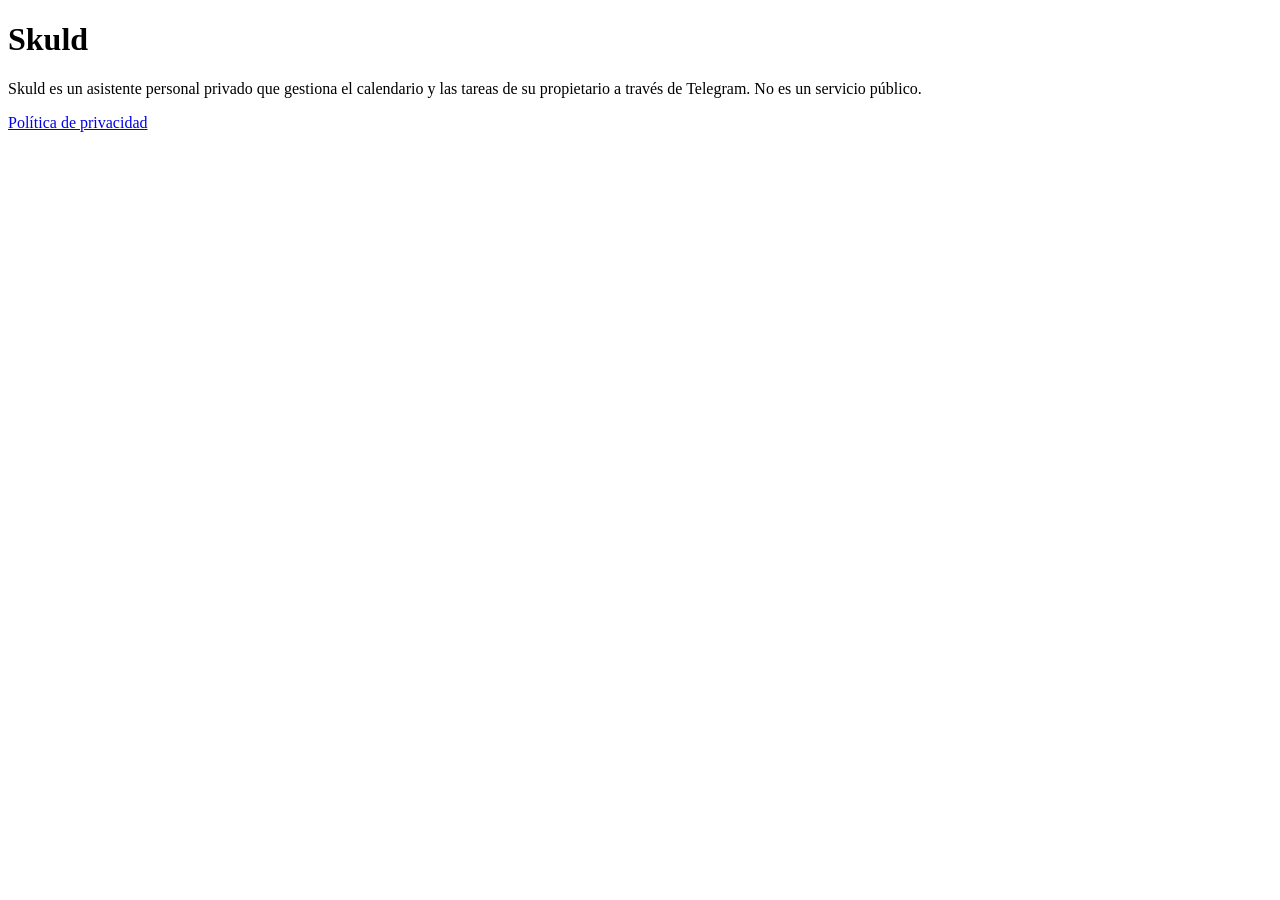
<file: index.html>
<!doctype html>
<html lang="es">
<head><meta charset="utf-8"><title>Skuld</title></head>
<body>
<h1>Skuld</h1>
<p>Skuld es un asistente personal privado que gestiona el calendario y las tareas de su propietario a través de Telegram. No es un servicio público.</p>
<p><a href="privacidad.html">Política de privacidad</a></p>
</body>
</html>
</file>
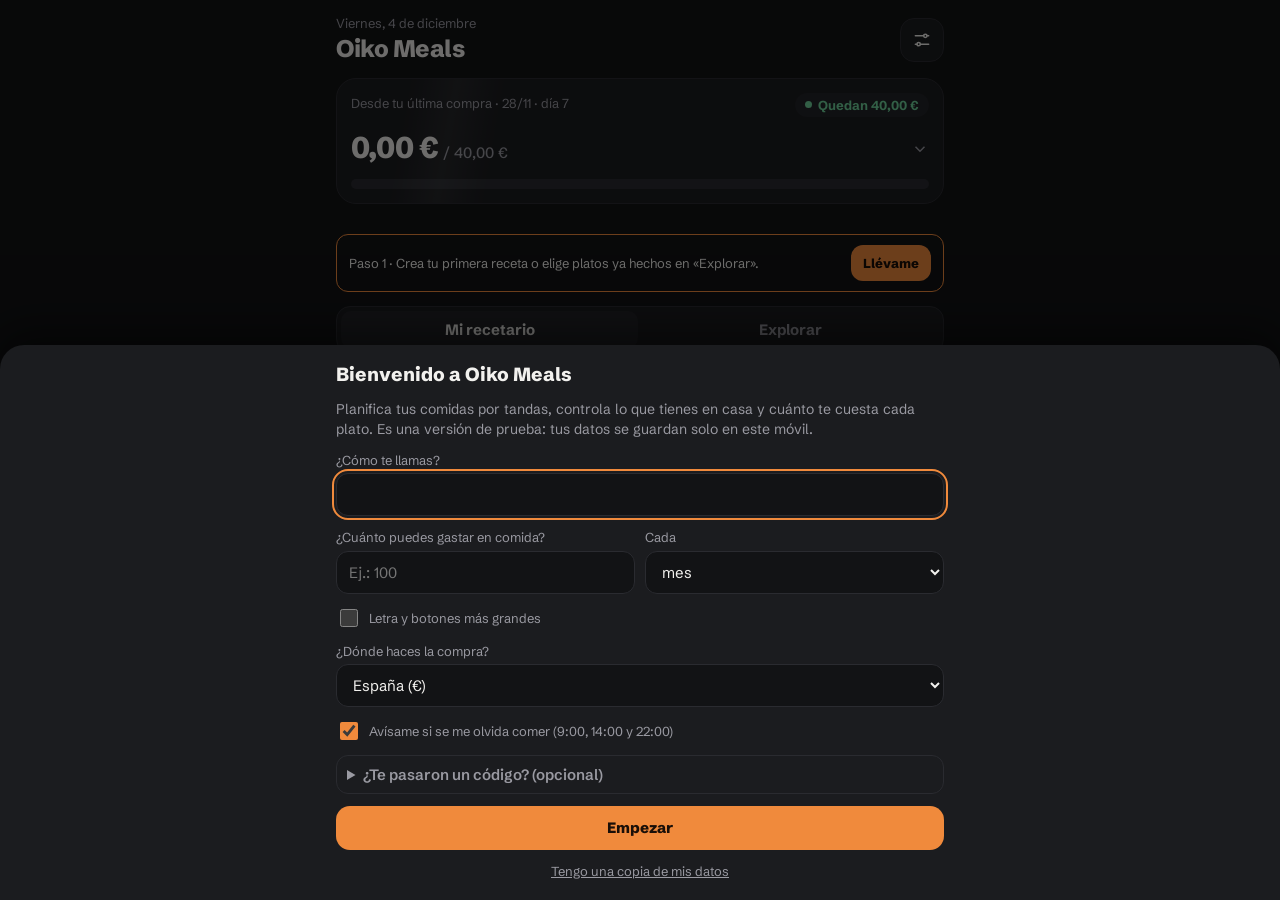
<file: tandas/index.html>
<!doctype html>
<html lang="es">
<head>
<meta charset="utf-8">
<meta name="viewport" content="width=device-width, initial-scale=1, viewport-fit=cover">
<meta name="theme-color" content="#121315">
<meta name="description" content="Planifica tu menú por tandas, controla tu despensa y cuánto te cuesta cada ración.">
<title>Oiko Meals</title>
<link rel="manifest" href="manifest.webmanifest">
<link rel="icon" href="icons/icon-192.png">
<link rel="apple-touch-icon" href="icons/icon-192.png">
<link rel="preconnect" href="https://fonts.googleapis.com">
<link rel="preconnect" href="https://fonts.gstatic.com" crossorigin>
<link rel="stylesheet" href="https://fonts.googleapis.com/css2?family=Schibsted+Grotesk:wght@400;500;600;700;800&family=JetBrains+Mono:wght@500&display=swap">
<link rel="stylesheet" href="app.css">
<script>try{var t=(JSON.parse(localStorage.getItem("tandas-v1")||"{}").theme)||"grafito";document.documentElement.dataset.theme=t;}catch(e){}</script>
</head>
<body>
<header class="top">
  <div class="wrap">
    <div class="bar-head">
      <div><small id="hoy"></small><h1>Oiko Meals</h1></div>
      <div class="head-actions">
        <button type="button" class="icon-btn ai" id="btn-ai" aria-label="Asistente">
          <svg viewBox="0 0 24 24" fill="none" stroke="currentColor" stroke-width="1.8" stroke-linecap="round" stroke-linejoin="round" aria-hidden="true"><path d="M12 3l1.8 4.6L18 9.4l-4.2 1.8L12 16l-1.8-4.8L6 9.4l4.2-1.8z"></path><path d="M19 15l.8 2 2 .8-2 .8-.8 2-.8-2-2-.8 2-.8z"></path></svg>
        </button>
        <button type="button" class="icon-btn" id="btn-settings" aria-label="Ajustes">
          <svg viewBox="0 0 24 24" fill="none" stroke="currentColor" stroke-width="1.8" stroke-linecap="round" aria-hidden="true"><path d="M4 7h10M18 7h2M4 17h2M10 17h10"></path><circle cx="16" cy="7" r="2"></circle><circle cx="8" cy="17" r="2"></circle></svg>
        </button>
      </div>
    </div>
    <button type="button" class="summary" id="summary" aria-expanded="false" aria-controls="details"></button>
    <div class="details" id="details" hidden></div>
  </div>
</header>

<main>
  <div class="wrap">
    <p class="guia" id="guia" hidden></p>
    <section id="v-recetas" class="view">
      <div class="segctl" role="group" aria-label="Recetario">
        <button type="button" id="seg-mine" aria-pressed="true">Mi recetario</button>
        <button type="button" id="seg-explore" aria-pressed="false">Explorar</button>
      </div>
      <input type="search" class="sel rsearch" id="rsearch" placeholder="Buscar receta o ingrediente…" aria-label="Buscar recetas" style="margin-top:12px;width:100%">
      <div class="chips" id="filters" style="margin-top:10px"></div>
      <div class="list" id="recipe-list" style="margin-top:12px"></div>
    </section>

    <section id="v-semana" class="view" hidden>
      <p class="lead">Ajusta los platos de la semana. Marca «Ya lo cociné» cuando prepares una tanda y «Comí» cuando te comas una o varias raciones.</p>
      <div class="stats" style="margin-top:12px">
        <button type="button" class="stat stat-btn" id="btn-eaten" aria-expanded="false" aria-controls="eaten-panel"><span>Lo que comes <i aria-hidden="true">▾</i></span><b id="s-consumo"></b></button>
        <button type="button" class="stat stat-btn" id="btn-compra"><span>Te falta comprar <i aria-hidden="true">›</i></span><b id="s-compra"></b></button>
        <div class="stat"><span>Te quedará en casa</span><b id="s-sobra"></b></div>
      </div>
      <div class="box eaten-panel" id="eaten-panel" hidden style="margin-top:8px"></div>
      <section class="card" id="snack-box" aria-label="Snacks y picoteo" style="margin-top:12px"></section>
      <div class="list" id="plan-list" style="margin-top:12px"></div>
    </section>

    <section id="v-lista" class="view" hidden>
      <p class="lead">Lo que falta para tu semana, ya descontado lo que tienes en casa y redondeado a paquetes. Márcalo al meterlo en el carro.</p>
      <div class="box" id="shop-list" style="margin-top:12px"></div>
    </section>

    <section id="v-despensa" class="view" hidden>
      <div class="segctl" role="group" aria-label="Despensa">
        <button type="button" id="seg-food" aria-pressed="true">Comida</button>
        <button type="button" id="seg-home" aria-pressed="false">Hogar</button>
      </div>
      <div class="inv-top"><input type="search" class="sel rsearch" id="isearch" placeholder="Buscar en tu despensa…" aria-label="Buscar en la despensa"><button type="button" class="btn" id="btn-inv-add">＋ Añadir</button></div>
      <p class="lead" id="desp-lead" style="margin-top:12px">Lo que tienes en casa para comer.</p>
      <div class="box" id="inv-list" style="margin-top:12px"></div>
    </section>
  </div>
</main>

<nav class="nav" aria-label="Navegación principal">
  <div class="wrap">
    <button type="button" class="tab" data-view="recetas" aria-current="page"><svg viewBox="0 0 24 24" fill="none" stroke="currentColor" stroke-width="2" stroke-linecap="round" aria-hidden="true"><path d="M5 4h11a3 3 0 0 1 3 3v13H8a3 3 0 0 1-3-3z"></path><path d="M9 9h6M9 13h4"></path></svg>Recetas</button>
    <button type="button" class="tab" data-view="semana"><svg viewBox="0 0 24 24" fill="none" stroke="currentColor" stroke-width="2" stroke-linecap="round" aria-hidden="true"><rect x="4" y="5" width="16" height="15" rx="2"></rect><path d="M4 10h16M9 3v4M15 3v4"></path></svg>Semana</button>
    <button type="button" class="fab" id="btn-scan" aria-label="Escanear ticket de la compra"><svg viewBox="0 0 24 24" fill="none" stroke="currentColor" stroke-width="2" stroke-linecap="round" stroke-linejoin="round" aria-hidden="true"><path d="M4 8V5h3M17 5h3v3M20 16v3h-3M7 19H4v-3"></path><path d="M8 10h8M8 14h5"></path></svg><span class="fab-l">Ticket</span></button>
    <button type="button" class="tab" data-view="lista"><svg viewBox="0 0 24 24" fill="none" stroke="currentColor" stroke-width="2" stroke-linecap="round" aria-hidden="true"><path d="M5 7h14l-1.5 11h-11z"></path><path d="M9 7a3 3 0 0 1 6 0"></path></svg>Lista</button>
    <button type="button" class="tab" data-view="despensa"><svg viewBox="0 0 24 24" fill="none" stroke="currentColor" stroke-width="2" stroke-linecap="round" aria-hidden="true"><rect x="4" y="4" width="16" height="16" rx="3"></rect><path d="M4 10h16M10 10v10"></path></svg>Despensa</button>
  </div>
</nav>

<dialog class="sheet" id="dlg-settings"><div class="sheet-in" id="settings-in"></div></dialog>
<dialog class="sheet" id="dlg-scan"><div class="sheet-in" id="scan-in"></div></dialog>
<dialog class="sheet" id="dlg-welcome"><div class="sheet-in" id="welcome-in"></div></dialog>
<dialog class="pop" id="dlg-pop"><div class="pop-in" id="pop-in"></div></dialog>
<dialog class="sheet" id="dlg-ideas"><div class="sheet-in" id="ideas-in"></div></dialog>
<dialog class="sheet" id="dlg-form"><div class="sheet-in" id="form-in"></div></dialog>
<dialog class="sheet" id="dlg-ai"><div class="sheet-in" id="ai-in"></div></dialog>
<input type="file" id="file-cam" accept="image/*" capture="environment" hidden>
<input type="file" id="file-gal" accept="image/*" hidden>
<input type="file" id="file-backup" hidden>

<script src="data.js"></script>
<script src="library.js"></script>
<script src="app.js"></script>
</body>
</html>
</file>
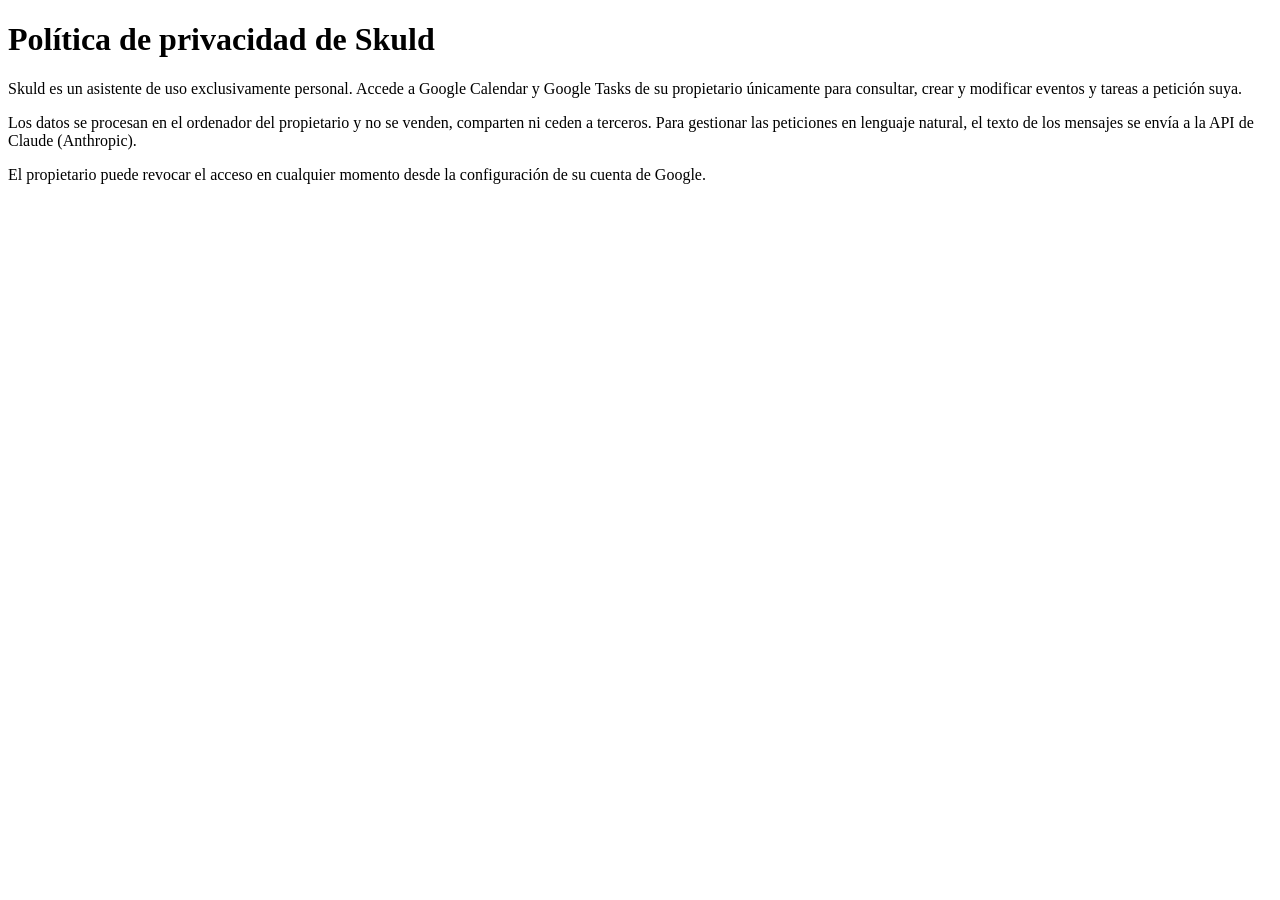
<file: privacidad.html>
<!doctype html>
<html lang="es">
<head><meta charset="utf-8"><title>Política de privacidad de Skuld</title></head>
<body>
<h1>Política de privacidad de Skuld</h1>
<p>Skuld es un asistente de uso exclusivamente personal. Accede a Google Calendar y Google Tasks de su propietario únicamente para consultar, crear y modificar eventos y tareas a petición suya.</p>
<p>Los datos se procesan en el ordenador del propietario y no se venden, comparten ni ceden a terceros. Para gestionar las peticiones en lenguaje natural, el texto de los mensajes se envía a la API de Claude (Anthropic).</p>
<p>El propietario puede revocar el acceso en cualquier momento desde la configuración de su cuenta de Google.</p>
</body>
</html>
</file>
<file: tandas/app.css>
/* Tandas · tema Grafito
   Capas: cabecera fija con resumen plegable · vista activa · barra inferior con botón de escanear */
:root{
  --bg:#121315; --card:#1B1C1F; --card2:#222327; --line:#2A2B30; --ink:#F2F1EE; --muted:#9A9AA2; --dim:#6E6E76;
  --accent:#F08A3C; --accent-ink:#1A0F08; --ok:#6FD39B; --ok-bg:#16291F; --warn:#FF6B4F; --warn-bg:#2E1814;
  --mid:#E9B949; --high:#F59E42; --blue:#7AA7FF;
  --f:"Schibsted Grotesk", system-ui, -apple-system, "Segoe UI", Roboto, sans-serif;
  --mono:"JetBrains Mono", ui-monospace, Menlo, monospace;
  color-scheme:dark;
}
*{box-sizing:border-box}
html,body{margin:0;background:var(--bg);color:var(--ink);font-family:var(--f);font-size:15px;line-height:1.4;-webkit-tap-highlight-color:transparent}
body{min-height:100vh;padding-bottom:calc(96px + env(safe-area-inset-bottom,0px))}
button,input,select,textarea{font:inherit;color:inherit}
button{cursor:pointer}
:focus-visible{outline:2px solid var(--accent);outline-offset:2px}
.num{font-family:var(--mono);font-variant-numeric:tabular-nums}
h1,h2,h3,h4{margin:0;text-wrap:balance}
[hidden]{display:none!important}
.wrap{max-width:640px;margin:0 auto;padding-left:max(16px,env(safe-area-inset-left,0px));padding-right:max(16px,env(safe-area-inset-right,0px))}

/* Cabecera */
.top{position:sticky;top:0;z-index:20;background:var(--bg);padding-top:env(safe-area-inset-top,0px)}
.top .wrap{padding-block:14px 10px;display:grid;gap:12px}
.bar-head{display:flex;align-items:center;justify-content:space-between;gap:10px}
.bar-head small{display:block;color:var(--muted);font-size:13px}
.bar-head h1{font-size:24px;font-weight:800;letter-spacing:-.02em}
.icon-btn{width:44px;height:44px;border-radius:14px;border:1px solid var(--line);background:var(--card);display:inline-flex;align-items:center;justify-content:center;flex:none}
.icon-btn svg{width:20px;height:20px}
.head-actions{display:flex;gap:8px}

/* Resumen */
.summary{width:100%;text-align:left;border:1px solid var(--line);background:var(--card);border-radius:20px;padding:14px;display:grid;gap:10px;position:relative;overflow:hidden}
.summary::after{content:"";position:absolute;inset:0;background:linear-gradient(100deg,transparent 30%,rgba(255,255,255,.05) 50%,transparent 70%);background-size:220px 100%;background-repeat:no-repeat;animation:brillo 3.6s ease-in-out infinite;pointer-events:none}
@keyframes brillo{0%{background-position:-220px 0}100%{background-position:520px 0}}
.sum-row{display:flex;justify-content:space-between;align-items:baseline;gap:10px}
.sum-big{font-size:30px;font-weight:800;letter-spacing:-.03em}
.sum-big span{font-size:15px;color:var(--muted);font-weight:500;letter-spacing:0}
.pill{display:inline-flex;align-items:center;gap:6px;padding:3px 10px;border-radius:999px;font-size:12px;font-weight:700;background:var(--card2);color:var(--muted);white-space:nowrap}
.pill i{width:7px;height:7px;border-radius:50%;background:currentColor;display:inline-block}
.lv-ok{--lv:var(--ok)} .lv-mid{--lv:var(--mid)} .lv-high{--lv:var(--high)} .lv-over{--lv:var(--warn)}
.pill.lv{color:var(--lv)}
.seg{display:flex;gap:3px;height:10px;border-radius:999px;overflow:hidden;background:var(--line)}
.seg i{display:block;height:100%}
.seg i:first-child{border-radius:999px 0 0 999px}
.seg-legend{display:flex;flex-wrap:wrap;gap:4px 14px;font-size:12px;color:var(--muted)}
.seg-legend span{display:inline-flex;align-items:center;gap:6px}
.seg-legend i{width:8px;height:8px;border-radius:2px;display:inline-block}
.caret{transition:transform .2s ease;color:var(--muted)}
[aria-expanded="true"] .caret{transform:rotate(180deg)}
.details{display:grid;gap:12px;max-height:62vh;overflow:auto;padding-bottom:4px}
.panel{background:var(--card);border:1px solid var(--line);border-radius:18px;padding:14px;display:grid;gap:10px}
.panel h3{font-size:15px;font-weight:700}
.grp{display:grid;gap:2px}
.grp .gh{display:flex;justify-content:space-between;font-weight:600;border-bottom:1px solid var(--line);padding-bottom:3px}
.grp .gi{display:flex;justify-content:space-between;gap:10px;color:var(--muted);font-size:13px}
.tip{background:var(--ok-bg);border-radius:12px;padding:10px 12px;font-size:13px}
.tip.warn{background:var(--warn-bg)}
.tip b{color:var(--ink)}
.meals3{display:grid;grid-template-columns:repeat(3,minmax(0,1fr));gap:8px}
.meal{background:var(--card2);border-radius:14px;padding:10px;display:grid;gap:6px}
.meal span{font-size:12px;color:var(--muted);font-weight:600}
.meal b{font-size:20px;font-weight:800}
.meal b small{font-size:12px;color:var(--dim);font-weight:500}
.meal .ln{height:4px;border-radius:999px;background:var(--line);overflow:hidden}
.meal .ln i{display:block;height:100%}
.muted{color:var(--muted)} .small{font-size:13px}
.tk{display:flex;justify-content:space-between;align-items:center;gap:10px;font-size:14px;padding:6px 0;border-top:1px dashed var(--line)}
.tk:first-of-type{border-top:0}

/* Vistas */
main .wrap{padding-block:8px 24px;display:grid;gap:14px}
.lead{color:var(--muted);font-size:14px;margin:0}
.segctl{display:grid;grid-template-columns:1fr 1fr;background:var(--card);border:1px solid var(--line);border-radius:14px;padding:4px;gap:4px}
.segctl button{border:0;background:transparent;border-radius:10px;padding:8px;font-weight:700;color:var(--muted)}
.segctl button[aria-pressed="true"]{background:var(--card2);color:var(--ink)}
.chips{display:flex;flex-wrap:wrap;gap:6px}
.chip{border:1px solid var(--line);background:var(--card);border-radius:999px;padding:6px 12px;font-size:13px;font-weight:600;color:var(--muted)}
.chip[aria-pressed="true"]{background:var(--ink);color:var(--bg);border-color:var(--ink)}
.toggle{display:inline-flex;align-items:center;gap:8px;font-size:13px;color:var(--muted)}
.toggle input{accent-color:var(--accent);width:18px;height:18px}
.list{display:grid;gap:10px}
.card{background:var(--card);border:1px solid var(--line);border-radius:18px;padding:14px;display:grid;gap:10px;min-width:0;animation:entra .4s ease-out both}
@keyframes entra{from{opacity:0;transform:translateY(8px)}}
.card-head{display:flex;justify-content:space-between;align-items:flex-start;gap:10px}
.card h3{font-size:16px;font-weight:700}
.meta{display:flex;flex-wrap:wrap;gap:6px}
.tag{padding:2px 8px;border-radius:999px;background:var(--card2);color:var(--muted);font-size:11px;font-weight:600}
.tag.acc{color:var(--accent)}
.cost{display:flex;justify-content:space-between;align-items:center;gap:10px}
.price{font-family:var(--mono);font-size:18px;color:var(--accent)}
.price small{display:block;font-family:var(--f);font-size:12px;color:var(--muted)}
.stepper{display:inline-flex;align-items:center;gap:6px}
.stepper button{width:40px;height:40px;border-radius:12px;border:1px solid var(--line);background:var(--bg);font-size:18px}
.stepper button.plus{border:0;background:var(--accent);color:var(--accent-ink);font-weight:800}
.stepper button:disabled{opacity:.35}
.stepper b{min-width:20px;text-align:center}
.have{font-size:13px;font-weight:600;display:flex;gap:6px;align-items:flex-start}
.have.ok{color:var(--ok)}
.have.miss{color:var(--mid)}
.have b{color:var(--ink)}
.impact{font-size:13px;color:var(--warn)}
.link{border:0;background:none;color:var(--muted);text-decoration:underline;font-size:13px;padding:0}
.btn{border:0;border-radius:14px;height:44px;padding:0 16px;background:var(--accent);color:var(--accent-ink);font-weight:800;display:inline-flex;align-items:center;justify-content:center;gap:8px}
.btn.ghost{background:transparent;border:1px solid var(--line);color:var(--ink);font-weight:700}
.btn.small{height:36px;padding:0 12px;font-size:13px;border-radius:12px}
.btn.wide{width:100%}
.btn:disabled{opacity:.5}
details.how{border-top:1px solid var(--line);padding-top:8px}
details.how summary{cursor:pointer;font-weight:700;font-size:13px;color:var(--accent);list-style:none}
details.how summary::-webkit-details-marker{display:none}
details.how summary::before{content:"▸ ";display:inline-block;transition:transform .2s}
details.how[open] summary::before{transform:rotate(90deg)}
.how-body{display:grid;gap:8px;padding-top:8px;font-size:14px}
.how-body h4{font-size:13px;color:var(--muted);text-transform:uppercase;letter-spacing:.05em}
.how-body ul{list-style:none;margin:0;padding:0;display:grid;gap:2px}
.how-body ul li{display:flex;justify-content:space-between;gap:10px;border-bottom:1px dotted var(--line);padding-block:3px}
.how-body ol{margin:0;padding-left:20px;display:grid;gap:4px}
.st{font-size:11px;font-weight:700;padding:0 6px;border-radius:999px;margin-left:4px}
.st.ok{background:var(--ok-bg);color:var(--ok)} .st.miss{background:var(--warn-bg);color:var(--warn)}
.empty{border:1px dashed var(--line);border-radius:16px;padding:20px;text-align:center;color:var(--muted)}
.stats{display:grid;grid-template-columns:repeat(3,minmax(0,1fr));gap:8px}
.stat{background:var(--card);border:1px solid var(--line);border-radius:14px;padding:10px;min-width:0}
.stat span{display:block;font-size:11px;letter-spacing:.06em;text-transform:uppercase;color:var(--muted)}
.stat b{font-family:var(--mono);font-weight:500}
.row{display:grid;grid-template-columns:auto 1fr auto;gap:4px 12px;padding:12px 14px;border-top:1px dashed var(--line);align-items:start}
.row:first-child{border-top:0}
.row input[type=checkbox]{width:20px;height:20px;accent-color:var(--accent);margin-top:2px}
.row .d{font-size:12px;color:var(--muted)}
.row.done .n,.row.done .p{color:var(--dim);text-decoration:line-through}
.box{background:var(--card);border:1px solid var(--line);border-radius:18px;overflow:hidden}
.foot{display:flex;justify-content:space-between;padding:12px 14px;border-top:1px solid var(--line);font-weight:700}
.inv-g{padding:10px 14px 4px;font-size:11px;letter-spacing:.08em;text-transform:uppercase;color:var(--muted);display:flex;align-items:center;gap:6px}
.inv-g i{width:8px;height:8px;border-radius:2px}
.inv-r{display:grid;grid-template-columns:1fr auto auto;gap:8px;align-items:center;padding:8px 14px;border-top:1px dashed var(--line);font-size:14px}
.inv-r .q{display:flex;align-items:center;gap:4px;color:var(--muted);font-size:12px}
.inv-r .res{grid-column:1/-1;font-size:12px;color:var(--muted);margin-top:-4px}
input.qty,input.txt,select.sel{background:var(--bg);border:1px solid var(--line);border-radius:10px;padding:7px 9px;min-width:0}
input.qty{width:5.4em;text-align:right;font-family:var(--mono)}
.add-row{display:flex;flex-wrap:wrap;gap:8px;align-items:center;padding:12px 14px;border-bottom:1px solid var(--line)}
.add-row select{flex:1 1 160px}

/* Barra inferior */
.nav{position:fixed;left:0;right:0;bottom:0;z-index:30;background:rgba(18,19,21,.94);backdrop-filter:blur(10px);border-top:1px solid var(--line);padding-bottom:env(safe-area-inset-bottom,0px)}
.nav .wrap{display:grid;grid-template-columns:repeat(5,minmax(0,1fr));align-items:end;padding-block:8px 10px}
.nav a,.nav button.tab{display:flex;flex-direction:column;align-items:center;gap:3px;font-size:11px;font-weight:600;color:var(--dim);text-decoration:none;border:0;background:none;padding:4px 0}
.nav [aria-current="page"]{color:var(--ink)}
.nav svg{width:22px;height:22px}
.fab{justify-self:center;margin-top:-28px;width:60px;height:60px;border-radius:20px;border:0;background:var(--accent);box-shadow:0 10px 24px rgba(240,138,60,.35);display:flex;align-items:center;justify-content:center}
.fab svg{width:26px;height:26px}

/* Hojas */
dialog.sheet{border:0;padding:0;margin:auto 0 0;width:100%;max-width:100%;max-height:92vh;background:var(--card);color:var(--ink);border-radius:24px 24px 0 0;box-shadow:0 -10px 40px rgba(0,0,0,.5)}
dialog.sheet::backdrop{background:rgba(0,0,0,.55)}
dialog.sheet[open]{animation:sube .25s ease-out}
@keyframes sube{from{transform:translateY(30px);opacity:.6}}
.sheet-in{max-width:640px;margin:0 auto;padding:16px max(16px,env(safe-area-inset-left,0px)) calc(20px + env(safe-area-inset-bottom,0px));display:grid;gap:12px;max-height:92vh;overflow:auto}
.sheet-head{display:flex;justify-content:space-between;align-items:center;gap:10px}
.sheet-head h2{font-size:19px;font-weight:800}
.field{display:grid;gap:4px;font-size:13px;color:var(--muted)}
.field input,.field select{background:var(--bg);border:1px solid var(--line);border-radius:12px;padding:10px 12px;color:var(--ink);font-size:15px}
.grid2{display:grid;grid-template-columns:repeat(2,minmax(0,1fr));gap:10px}
.grid2>*,.field,.rv,.rv-grid>*{min-width:0}
.field input,.field select{width:100%;min-width:0}
dialog.sheet{overflow-x:hidden}
.rv{border:1px solid var(--line);border-radius:14px;padding:10px;display:grid;gap:8px;background:var(--bg)}
.rv .rv-top{display:flex;gap:8px;align-items:center}
.rv .rv-top input{flex:1}
.rv .rv-grid{display:grid;grid-template-columns:repeat(2,minmax(0,1fr));gap:8px}
.rv label{display:grid;gap:2px;font-size:11px;color:var(--muted)}
.rv input,.rv select{background:var(--card);border:1px solid var(--line);border-radius:10px;padding:7px 8px;color:var(--ink);min-width:0;width:100%}
.check{font-size:13px;padding:8px 10px;border-radius:10px}
.check.ok{background:var(--ok-bg);color:var(--ok)} .check.bad{background:var(--warn-bg);color:var(--warn)}
.chat{display:grid;gap:8px;align-content:start;min-height:200px;max-height:55vh;overflow:auto;padding:4px 0}
.msg{max-width:86%;padding:9px 12px;border-radius:16px;font-size:14px;white-space:pre-wrap}
.msg.u{justify-self:end;background:var(--accent);color:var(--accent-ink);border-bottom-right-radius:4px}
.msg.a{justify-self:start;background:var(--card2);border-bottom-left-radius:4px}
.msg.e{justify-self:start;background:transparent;border:1px solid var(--line);color:var(--muted);font-size:13px}
.msg.t{justify-self:start;background:transparent;border:1px dashed var(--line);color:var(--muted);font-size:12px}
.chat-in{display:flex;gap:8px}
.chat-in input{flex:1;background:var(--bg);border:1px solid var(--line);border-radius:14px;padding:12px;color:var(--ink)}
.sugs{display:flex;gap:6px;overflow-x:auto;padding-bottom:2px}
.sugs button{flex:none}
.spinner{width:18px;height:18px;border-radius:50%;border:2px solid var(--line);border-top-color:var(--accent);animation:gira .8s linear infinite;display:inline-block}
@keyframes gira{to{transform:rotate(360deg)}}
.toasts{position:fixed;left:0;right:0;top:calc(10px + env(safe-area-inset-top,0px));z-index:60;display:flex;flex-direction:column;align-items:center;gap:8px;pointer-events:none}
.toast{background:var(--ink);color:var(--bg);padding:10px 16px;border-radius:16px;font-size:14px;font-weight:600;max-width:90vw;text-align:center;box-shadow:0 6px 20px rgba(0,0,0,.35)}
@media (prefers-reduced-motion:reduce){*{animation:none!important;transition:none!important}}

/* Ventana de «que aproveche» */
dialog.pop{border:0;padding:0;width:min(340px,calc(100vw - 32px));background:var(--card);color:var(--ink);border-radius:24px;box-shadow:0 20px 60px rgba(0,0,0,.6)}
dialog.pop::backdrop{background:rgba(0,0,0,.55)}
dialog.pop[open]{animation:pop .3s cubic-bezier(.3,1.5,.5,1)}
@keyframes pop{from{opacity:0;transform:scale(.85)}}
.pop-in{padding:24px 20px 18px;display:grid;gap:10px;text-align:center}
.pop-in h2{margin:0;font-size:22px}
.pop-in p{margin:0}
.pop-emoji{font-size:40px;line-height:1}
.stepper.sm button{width:34px;height:34px;font-size:16px}
@media (prefers-reduced-motion:reduce){dialog.pop[open]{animation:none}}

/* ---------- Temas (versión profesional) ---------- */
.icon-btn{color:var(--ink)} .icon-btn.ai{color:var(--accent)} .fab{color:var(--accent-ink)}
:root[data-theme="confianza"]{
  --bg:#F4F6FA; --card:#FFFFFF; --card2:#EDF1F6; --line:#E1E7EF; --ink:#0F1E36; --muted:#5E6E86; --dim:#7B8AA0;
  --accent:#2E6FD8; --accent-ink:#FFFFFF; --ok:#14855A; --ok-bg:#E3F5EC; --warn:#D9473F; --warn-bg:#FCE9E7;
  --mid:#C98516; --high:#E07A1F; --blue:#1E5BB8;
  --f:"Plus Jakarta Sans", system-ui, -apple-system, "Segoe UI", Roboto, sans-serif; --mono:"Plus Jakarta Sans", system-ui, sans-serif;
  color-scheme:light;
}
:root[data-theme="fresco"]{
  --bg:#F3F6F2; --card:#FFFFFF; --card2:#E9EFEA; --line:#DCE6DF; --ink:#13261D; --muted:#5A6F64; --dim:#6E8278;
  --accent:#0F6A4B; --accent-ink:#FFFFFF; --ok:#0F6A4B; --ok-bg:#E1F0E8; --warn:#D9573A; --warn-bg:#FDE3DE;
  --mid:#C98A12; --high:#E0702F; --blue:#2F6F9F;
  --f:"Source Sans 3", system-ui, -apple-system, "Segoe UI", Roboto, sans-serif; --mono:"Sora", system-ui, sans-serif;
  color-scheme:light;
}
:root[data-theme="fresco"] h1,:root[data-theme="fresco"] h2,:root[data-theme="fresco"] h3{font-family:"Sora", var(--f)}
:root[data-theme="confianza"] dialog.sheet,:root[data-theme="fresco"] dialog.sheet{box-shadow:0 -10px 40px rgba(15,30,54,.18)}
:root[data-theme="confianza"] .card,:root[data-theme="fresco"] .card{box-shadow:0 1px 2px rgba(15,30,54,.06)}

/* Despensa: resumen y categorías */
.inv-sum{font-size:14px;color:var(--muted);margin-bottom:8px} .inv-sum b{color:var(--ink);font-size:18px}
.inv-chips{margin-bottom:12px}
.inv-g .cnt{margin-left:auto;font-family:var(--mono);font-size:12px;color:var(--muted);background:var(--card2);border-radius:999px;padding:1px 8px}
/* Especias por revisar */
.cons-box{border:1px dashed var(--mid);border-radius:14px;padding:10px 12px;margin-bottom:12px;display:grid;gap:10px}
.cons-box .gh{display:flex;justify-content:space-between;gap:8px;flex-wrap:wrap;font-weight:700}
.cons-r{display:grid;gap:8px} .cons-r .n{font-weight:600} .cons-r .d{font-size:12px;color:var(--muted)}
.cons-a{display:flex;gap:8px;flex-wrap:wrap} .cons-a .btn{height:auto;min-height:36px;padding:6px 12px;white-space:normal;text-align:left}
/* Snacks */
.snack-list{list-style:none;margin:10px 0 0;padding:0;display:grid;gap:6px;font-size:13px}
.snack-list li{display:flex;justify-content:space-between;gap:10px;border-top:1px solid var(--line);padding-top:6px}
:root[data-theme="confianza"] .fab{box-shadow:0 10px 24px rgba(46,111,216,.3)}
:root[data-theme="fresco"] .fab{box-shadow:0 10px 24px rgba(15,106,75,.3)}

/* Lo que comes: desplegable */
.stat-btn{text-align:left;cursor:pointer;color:inherit;font:inherit}
.stat-btn i{font-style:normal;display:inline-block;transition:transform .2s}
.stat-btn[aria-expanded="true"]{border-color:var(--accent)} .stat-btn[aria-expanded="true"] i{transform:rotate(180deg)}
.eaten-panel{padding:12px}
.eat-day{border-top:1px solid var(--line);padding:8px 0 4px}
.eat-dh{font-size:12px;font-weight:700;color:var(--muted);margin-bottom:4px}
.eat-r{display:grid;grid-template-columns:auto 1fr auto;gap:8px;align-items:center;padding:3px 0;font-size:14px}
.eat-r .tag{font-size:11px}
.cart-note{display:grid;gap:8px;padding:12px;border-top:1px solid var(--line)}
/* Asistente: lo que sabe de ti */
details.habits{border:1px solid var(--line);border-radius:12px;padding:8px 10px;font-size:13px}
details.habits summary{cursor:pointer;color:var(--muted);font-weight:600}
details.habits ul{list-style:none;margin:8px 0 0;padding:0;display:grid;gap:6px}
details.habits li{display:flex;justify-content:space-between;gap:10px;align-items:baseline}

/* Explorar: grupos plegables y buscador */
.rsearch{height:44px;padding:0 14px;border-radius:12px;border:1px solid var(--line);background:var(--card);color:var(--ink)}
details.rgroup{margin-top:8px}
details.rgroup>summary{display:flex;justify-content:space-between;align-items:center;cursor:pointer;font-size:17px;font-weight:800;padding:10px 4px;list-style:none}
details.rgroup>summary::-webkit-details-marker{display:none}
details.rgroup>summary::after{content:'▾';margin-left:8px;color:var(--muted);transition:transform .2s}
details.rgroup[open]>summary::after{transform:rotate(180deg)}
details.rgroup .cnt{margin-left:auto;font-family:var(--mono);font-size:12px;color:var(--muted);background:var(--card2);border-radius:999px;padding:1px 8px}
details.rgroup>article{margin-bottom:10px}
.guia{margin:12px 0 0;padding:10px 12px;border:1px solid var(--accent);border-radius:12px;font-size:13px;line-height:1.4;color:var(--ink)}
[hidden]{display:none!important}

/* ---------- Modo principiante: más claro ---------- */
.fab{flex-direction:column;gap:0}
.fab .fab-l{font-size:10px;font-weight:800;color:var(--accent-ink);line-height:1;margin-top:1px}
.fab svg{width:22px;height:22px}
.guia{display:flex;gap:10px;align-items:center;justify-content:space-between}
.guia .btn{flex:none}
details.misslist>summary{cursor:pointer;list-style:none;font-weight:600}
details.misslist>summary::-webkit-details-marker{display:none}
details.misslist ul{margin:6px 0 0;padding-left:18px;display:grid;gap:2px}
.row .basic{grid-column:1/-1;display:flex;gap:8px;align-items:center;justify-content:space-between;flex-wrap:wrap;font-size:12px;color:var(--muted);background:var(--card2);border-radius:10px;padding:6px 8px;margin-top:4px}
.rv-mini{display:grid;grid-template-columns:auto 1fr auto auto;gap:10px;align-items:center;padding:10px 12px;border:1px solid var(--line);border-radius:12px}
.rv-mini .ok{color:var(--ok);font-weight:800}
.rv-mini .t{display:grid;min-width:0}.rv-mini .t b{white-space:nowrap;overflow:hidden;text-overflow:ellipsis}
.rv-mini small{color:var(--muted);font-size:12px}
.rv-attn{border-color:var(--mid)!important}
details.adv{border:1px solid var(--line);border-radius:12px;padding:8px 10px}
details.adv>summary{cursor:pointer;font-weight:600;color:var(--muted)}
details.adv[open]{display:grid;gap:10px}

/* Dibujo del plato y medidas de cocina */
.card-head.with-art{display:flex;align-items:center;gap:12px}
.card-head.with-art h3{flex:1;min-width:0}
.dish{flex:none;position:relative;width:56px;height:56px;border-radius:50%;background:radial-gradient(circle at 50% 50%,#fff 0 52%,color-mix(in srgb,var(--dish) 35%,#fff) 53% 64%,var(--dish) 65%);box-shadow:0 3px 10px rgba(0,0,0,.25),inset 0 0 0 2px rgba(255,255,255,.35);display:grid;place-items:center}
.dish .d1{font-size:28px;line-height:1;filter:drop-shadow(0 1px 1px rgba(0,0,0,.2))}
.dish .d2{position:absolute;right:-4px;bottom:-4px;font-size:18px;line-height:1;background:var(--card);border-radius:50%;padding:2px;box-shadow:0 1px 4px rgba(0,0,0,.25)}
.how .num .km{display:block;font-size:12px;color:var(--accent);font-weight:700;text-align:right}

/* Historial mensual */
details.months>summary,details.tkall>summary{display:flex;justify-content:space-between;align-items:center;cursor:pointer;list-style:none}
details.months>summary::-webkit-details-marker,details.tkall>summary::-webkit-details-marker{display:none}
details.months[open]>summary,details.tkall[open]>summary{margin-bottom:8px}
.mrow{border-top:1px solid var(--line);padding:8px 0;display:grid;gap:4px}
.mrow .mh{display:flex;justify-content:space-between;gap:8px}
.mbar{display:flex;height:8px;border-radius:99px;overflow:hidden;background:var(--card2)}
.ok-t{color:var(--ok)} .bad-t{color:var(--warn)}

/* Letra grande y accesibilidad */
:root.big main,:root.big .sheet-in,:root.big .pop-in{zoom:1.15}
:root.big .top{position:relative}
:root.big .top h1,:root.big .top .date{zoom:1.1}
:root.big .nav a,:root.big .nav button.tab{font-size:13px}
:root.big .nav svg{width:25px;height:25px}
:root.big .chip{min-height:40px}
:root.big .toast{font-size:16px}
.chip{min-height:36px}
.toast{cursor:pointer}
.warn-t{color:var(--warn)!important;font-weight:700}
.gloss{margin-top:8px;padding:8px 10px;border-radius:10px;background:var(--card2);font-size:13px;display:grid;gap:3px}
.seg-legend span,.pill{font-size:13px}

.fit{border:1px solid var(--warn);border-radius:14px;padding:10px 12px;margin:0 0 12px;display:grid;gap:8px}
.fit .btn{height:auto;min-height:40px;white-space:normal;text-align:left;padding:8px 12px}
.quick{border-top:1px solid var(--line);padding-top:10px;display:grid;gap:6px}

.inv-qbox{display:contents}.inv-env{display:flex;flex-direction:column;gap:2px;color:var(--mid)}.inv-env .qty{width:90px}
/* Detalle de ticket */
.tk-open{text-align:left;font-size:14px}
.tk-det{padding:4px 0 10px 14px;border-left:2px solid var(--line);margin:0 0 6px 4px;display:grid;gap:6px}
.tkl{padding:4px 0;border-top:1px dashed var(--line)}
.tkl-h{display:flex;justify-content:space-between;gap:10px;font-size:14px}
.tk-iva{border-collapse:collapse;font-size:12px;width:100%}.tk-iva th,.tk-iva td{text-align:left;padding:2px 6px 2px 0}.tk-iva td:nth-child(n+2),.tk-iva th:nth-child(n+2){text-align:right}
.tkf{display:grid;gap:8px;margin-top:6px;padding:10px;border:1px solid var(--line);border-radius:12px}
.receipt{background:var(--card,#fff);border:1px dashed var(--line);border-left:2px solid var(--line);border-radius:10px;padding:10px 12px;font-variant-numeric:tabular-nums}
.rc-h{font-size:13px;line-height:1.35;text-align:center;padding-bottom:6px}
.rc-total{display:flex;justify-content:space-between;font-weight:700;border-top:2px solid var(--line);padding-top:6px;margin-top:4px}
.tk-mes{padding:10px 0 2px}

/* Buscador de la despensa, receta propia y «Añadir a la despensa» */
.inv-top{display:grid;grid-template-columns:minmax(0,1fr) auto;gap:8px;margin-top:12px}.inv-top .rsearch{width:100%;min-width:0}.inv-top .btn{height:44px;padding:0 14px;border-radius:12px;white-space:nowrap}
.field textarea,textarea.ta{background:var(--bg);border:1px solid var(--line);border-radius:12px;padding:10px 12px;color:var(--ink);font-size:15px;width:100%;resize:vertical;min-height:88px}
.field>span{font-weight:400}
#rc-ings,#ia-rows{display:grid;gap:8px;margin:2px 0 4px}
.rc-ing{display:grid;grid-template-columns:minmax(0,1fr) 62px 56px 24px;gap:6px;align-items:center}
.rc-ing input.sel,.ia-r input.sel{background:var(--bg);border:1px solid var(--line);border-radius:10px;padding:7px 9px;min-width:0}.rc-ing .qty{padding:7px 6px;text-align:right}.rc-ing select.sel{padding:7px 4px}
.rc-ing .sel,.rc-ing .qty,.ia-r .sel,.ia-r .qty{height:40px;color:var(--ink);font-size:15px;width:100%}
.rc-ing .rc-u{display:block;text-align:center}.rc-x{text-decoration:none;font-size:16px;height:40px;width:24px}
.rc-new{grid-column:1/-1}.rc-new:empty{display:none}.rc-price{display:inline-flex;align-items:center;gap:6px;margin-top:4px}.rc-price .qty{width:70px;height:34px}
.ia-r{display:grid;grid-template-columns:minmax(0,1fr) auto 24px;gap:6px 6px;align-items:center;padding:10px;border:1px solid var(--line);border-radius:12px}
.ia-name{font-size:15px}.ia-q{display:flex;align-items:center;gap:6px}.ia-q .qty{width:68px;padding:7px 6px;text-align:right}.ia-q .sel{width:58px;padding:7px 4px}.ia-q>.small{min-width:22px}
.ia-r>.tag,.ia-r>.ia-cat{grid-column:1/-1;justify-self:start}.ia-cat{display:flex;gap:8px;align-items:center;width:100%}.ia-cat .sel{flex:1 1 auto;min-width:0}
.empty .btn{display:flex;margin-left:auto;margin-right:auto}
/* Cabecera compacta: el desglose se ve al desplegar; filtros en una sola fila deslizable */
.summary[aria-expanded="false"] .seg-legend,.summary[aria-expanded="false"] .sum-row.small{display:none}
#filters,.inv-chips{flex-wrap:nowrap;overflow-x:auto;scrollbar-width:none;max-width:100%;min-width:0}.view,#inv-list{min-width:0;max-width:100%}#filters::-webkit-scrollbar,.inv-chips::-webkit-scrollbar{display:none}
#filters .chip,.inv-chips .chip{flex:none;white-space:nowrap}

.inv-r .nm{background:none;border:0;padding:10px 0;margin:-10px 0;min-height:40px;text-align:left;color:inherit;font:inherit;text-decoration:underline dotted var(--line);text-underline-offset:4px}
/* Cabecera que se encoge al bajar */
.top.mini .bar-head small,.top.mini .summary[aria-expanded="false"] .sum-row:first-child>.small{display:none}
.top.mini .bar-head h1{font-size:19px}.top.mini .wrap{padding-block:8px 6px;gap:8px}
.top.mini .summary[aria-expanded="false"]{padding:8px 12px;display:flex;align-items:center;justify-content:space-between;gap:8px}.top.mini .summary[aria-expanded="false"] .sum-row{display:contents}.top.mini .summary[aria-expanded="false"] .sum-big{font-size:20px;order:1}.top.mini .summary[aria-expanded="false"] .pill{order:2;margin-left:auto}.top.mini .summary[aria-expanded="false"] .caret{order:3}
.top.mini .summary[aria-expanded="false"] .seg,.top.mini .summary[aria-expanded="false"] .seg-legend,.top.mini .summary[aria-expanded="false"] .sum-row.small{display:none}
.top.mini .summary[aria-expanded="false"] .sum-big,.top.mini .summary[aria-expanded="false"] .sum-big *{white-space:nowrap}.top.mini .summary[aria-expanded="false"] .sum-big small,.top.mini .summary[aria-expanded="false"] .sum-big span{font-size:13px}
</file>
